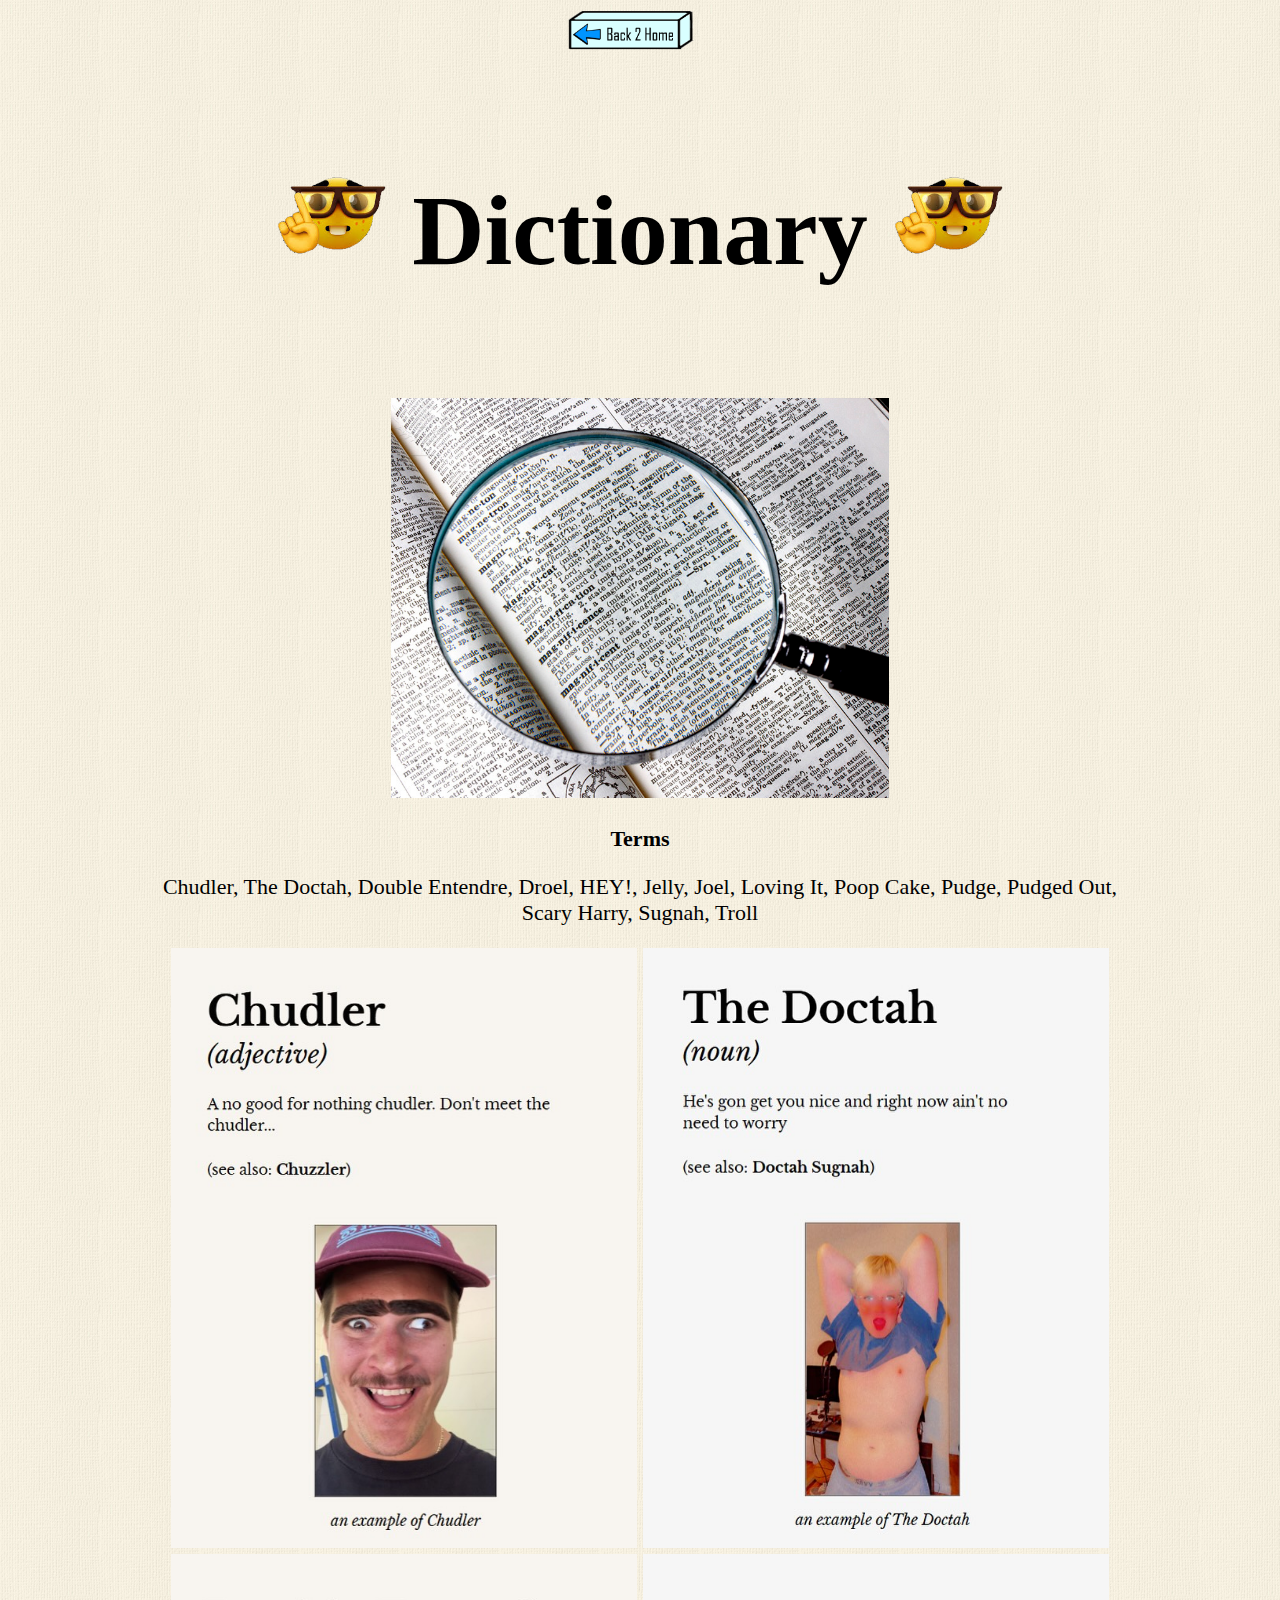
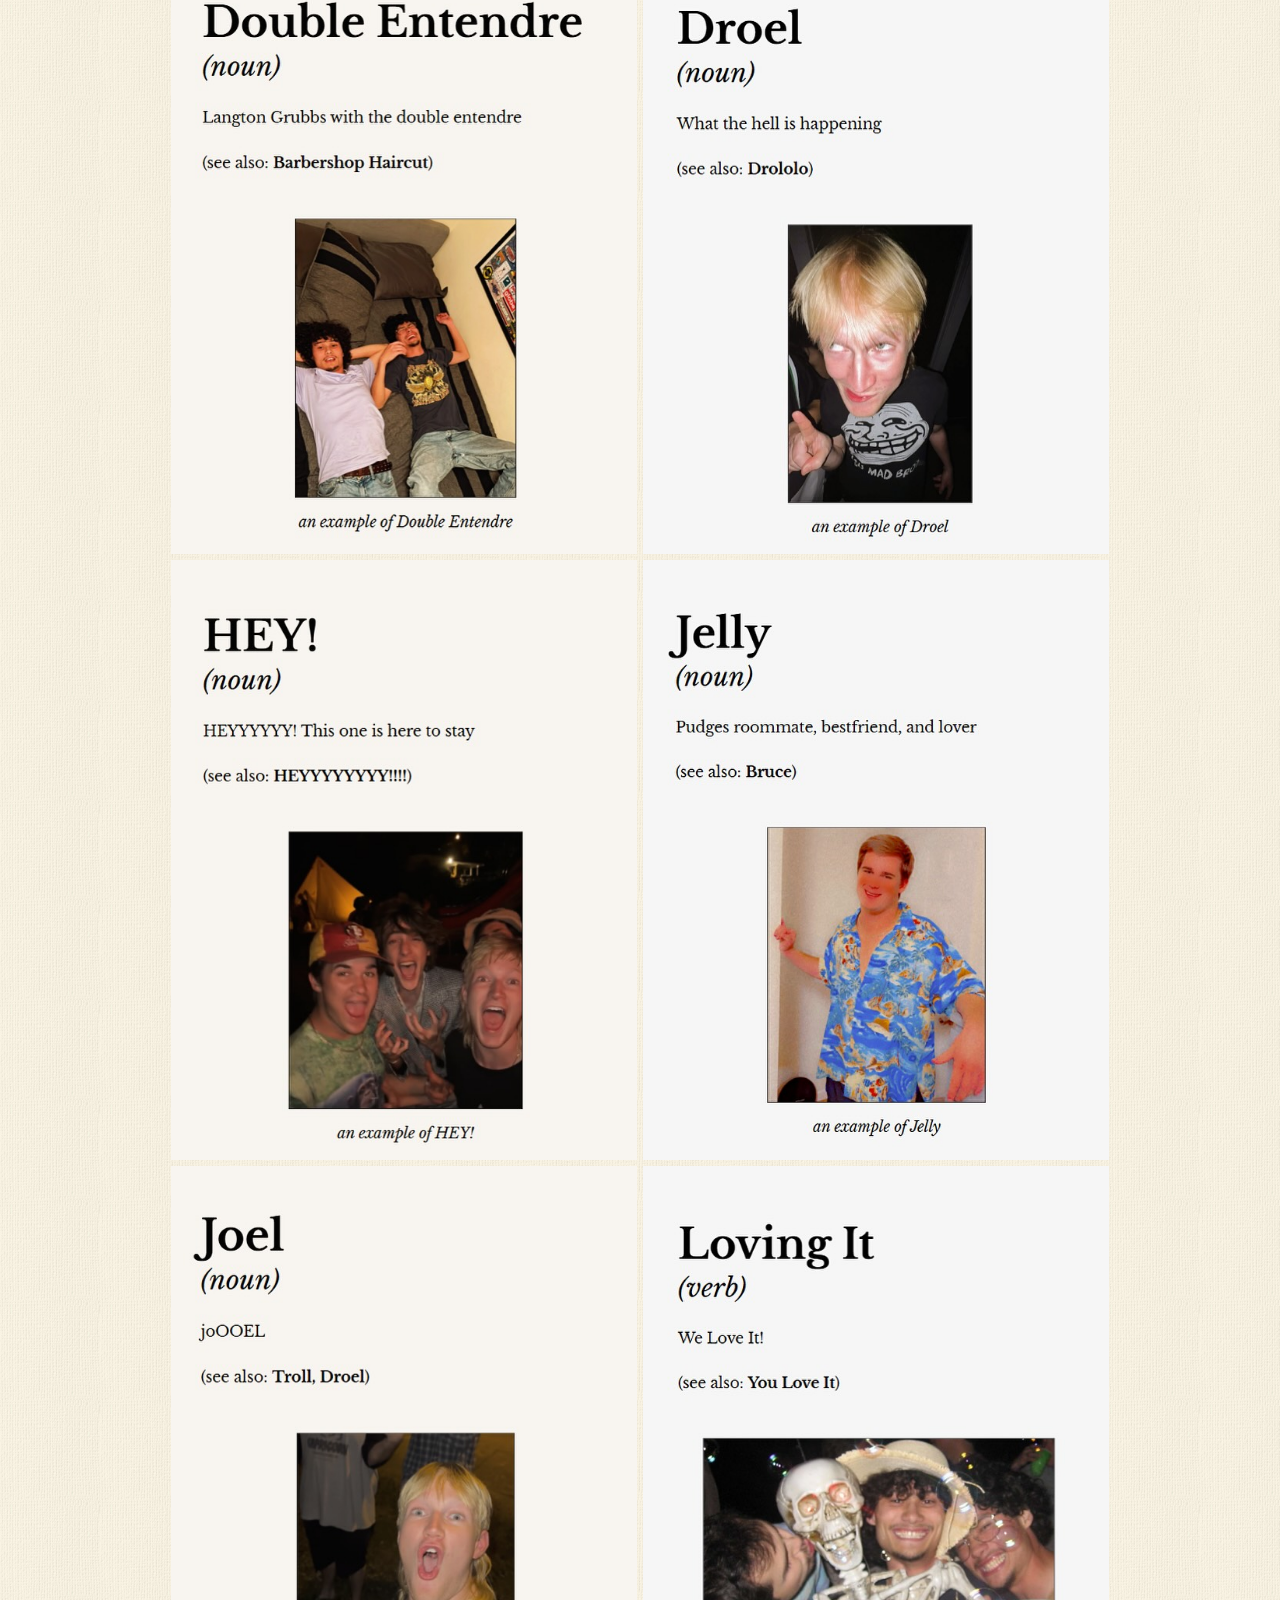
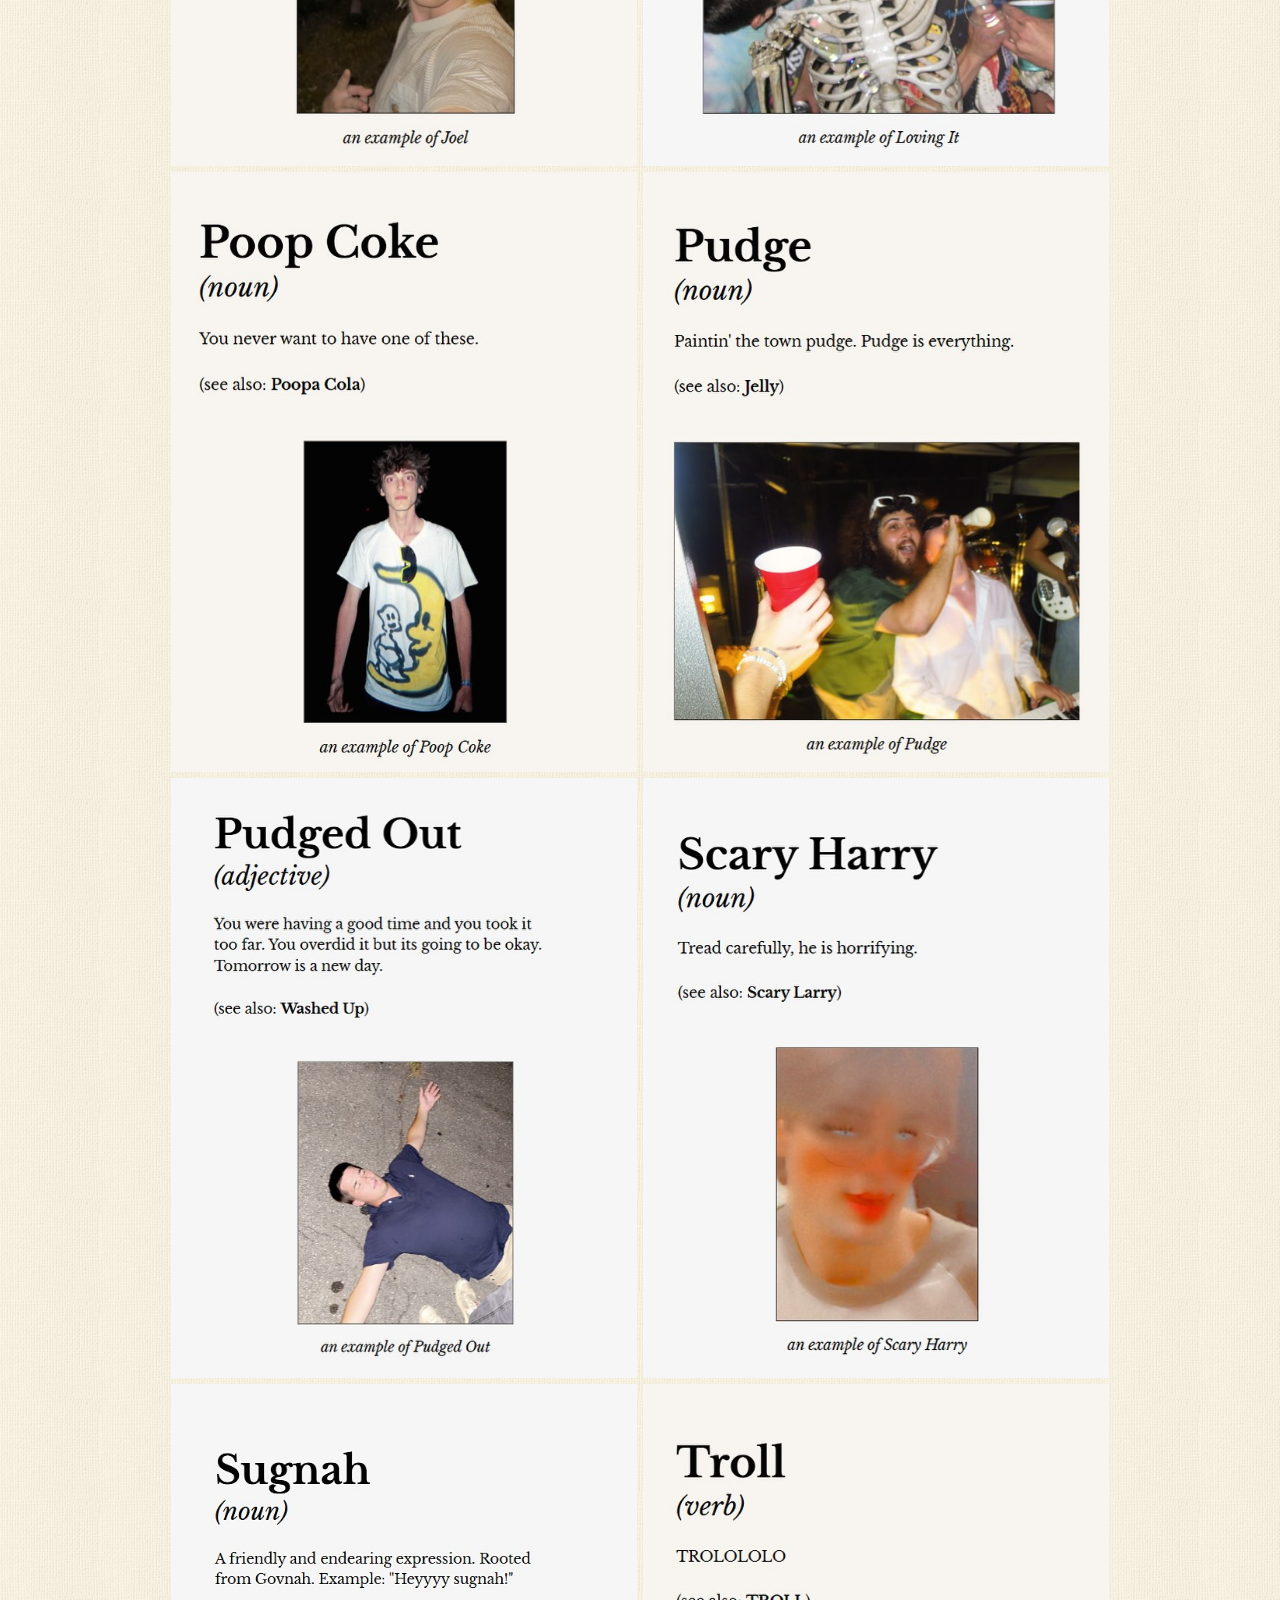
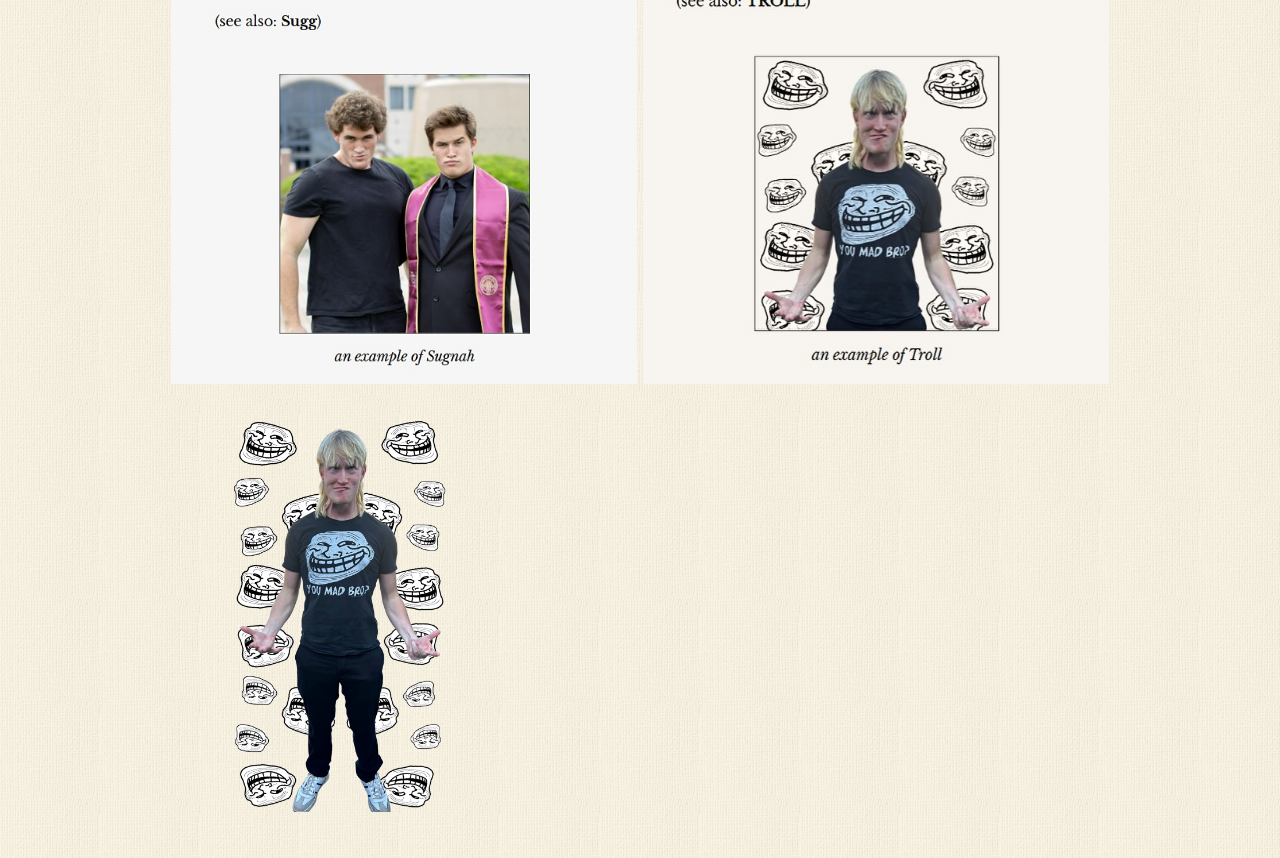
<file: theyeahbabys/dictionary.html>
<!DOCTYPE html>
<!-- saved from url=(0062)https://eggramen.neocities.org/code/css/misc/headeropacitytest -->
<html>
    <head>
    
    <title>The Yeah Babys</title>
    <!-- The style.css file allows you to change the look of your web pages.
         If you include the next line in all your web pages, they will all share the same look.
         This makes it easier to make new pages for your site. -->
    <link href="./dictionary.css" rel="stylesheet" type="text/css" media="all">
    
  </head>
    
        <link rel="icon" href="pics/favicon.png">

  <body>
      

  <div class="wrapper">
        
      <div class="goback"><center><a href="index.html"><img src="dictionary/home.png" onmouseover="this.src='dictionary/home2.png'; "onmouseout="this.src='dictionary/home.png';" height="50px"></a></center></div>
      
      <div class="title"> <p><img src="dictionary/actually.png" height="100px"> <b>Dictionary</b> <img src="dictionary/actually.png" height="100px"></p>  </div>
   
           <div class="links">
            <img src="dictionary/dictionary.jpg" height="400px">
            <p><b>Terms</b></p>
            <p>Chudler, The Doctah, Double Entendre, Droel, HEY!, Jelly, Joel, Loving It, Poop Cake, Pudge, Pudged Out, Scary Harry, Sugnah, Troll</p>
            <img src="dictionary/01.jpg" height="600px">
            <img src="dictionary/02.jpg" height="600px">
            <img src="dictionary/03.jpg" height="600px">
            <img src="dictionary/04.jpg" height="600px">
            <img src="dictionary/05.jpg" height="600px">
            <img src="dictionary/06.jpg" height="600px">
            <img src="dictionary/07.jpg" height="600px">
            <img src="dictionary/08.jpg" height="600px">
            <img src="dictionary/09.jpg" height="600px">
            <img src="dictionary/10.jpg" height="600px">
            <img src="dictionary/11.jpg" height="600px">
            <img src="dictionary/12.jpg" height="600px">
            <img src="dictionary/13.jpg" height="600px">
            <img src="dictionary/14.jpg" height="600px">
               <p><img src="pics/troll2.png" height="400px"><iframe src="https://player.vimeo.com/video/10245458?h=5edca7e407" width="600" height="400" frameborder="0" allow="autoplay; fullscreen; picture-in-picture" allowfullscreen></iframe></p>

                 
                
    </html>
</file>
<file: theyeahbabys/dictionary.css>
body {
  background-image:url('dictionary/VANILLA_cardstock_12x12_American_Crafts_71041.jpg');
  background-size: 100px, 100px;
  font-size:22px;
  }


.body2 {}

.goback {}

  
/*Everything in the main box goes in this*/
.wrapper {
  width: 1000px;
  margin: 0 auto;
  top: 0px;
  }
    
  
/*This and the header-title class are deprecated now that this style uses a background image for the header div.*/
/*.header img {
  display: block;
  opacity: 0.35;
  width: 100%;
  height: 100%;
  overflow: hidden;
  }
*/

 /*If you want to use a smaller title or normal text, add .header p or .header h4 or whatever to the list*/
.header h2, .header h3, .header h1 {
  font-weight: bold;
  color: white;
  text-align: center;
  margin: 18% auto; /*approx centered*/
  opacity: 0.999999;
}

.links {
  background-color: rgba(255, 255, 255, 0);
  padding: 10px;
  text-align: center;
    color: black;
  font-family: 'Short Stack' !important;
  }

.links2 {
  background-color: rgba(255, 255, 255, 0);
  padding: 10px;
  text-align: center;
    color: black;
  }


.title {
  background-color: rgba(255, 255, 255, 0);
  padding: 0px;
  text-align: center;
  font-weight: bold;
  color: black;
  font-size:100px;
  }

.links a {
  color: red;
  padding: 3px;
  margin-left: 5px;
  margin-right:5px;
  font-size:22px;
  }


@media (orientation: portrait), (max-width: 480x) {
    .goback img {min-width: 50%; height:auto;}

@media (orientation: portrait), (max-width: 480x) {
  body {
  background-size: 200px, 200px;
  }

@media (orientation: portrait), (max-width: 480x) {
   .body2 img{
       width: 100% !important;
       height: auto !important;
       } 

@media (orientation: portrait), (max-width: 480x) {
   .links2 img {
       width: auto !important;
       height: auto !important;
       }
    
@media (orientation: portrait), (max-width: 480x) {
   .links img, .links video {
       min-width: 90% !important;
       height: auto !important;
       }
    
@media (orientation: portrait), (max-width: 480x) {
   .links, .links a {
       font-size: 50px !important;
    }
    
@media (orientation: portrait), (max-width: 480x) {
   .title, .title img {
       font-size: 120px !important;
    }
    
@media (orientation: portrait), (max-width: 480x) {
   iframe {
    min-width: 100% !important;
    height:660px !important;
    }




.main {
  padding: 15px;
  margin: 0 auto;
  background: rgba(0, 0, 0, 0.5);
    text-align: left;
  }
  


.subtitle {
  background-color: rgba(255, 255, 255, 0);
  padding: 20px;
  padding-top:5px;
  padding-bottom:5px;
  font-size:22px;
      text-align: center;
  }
</file>
